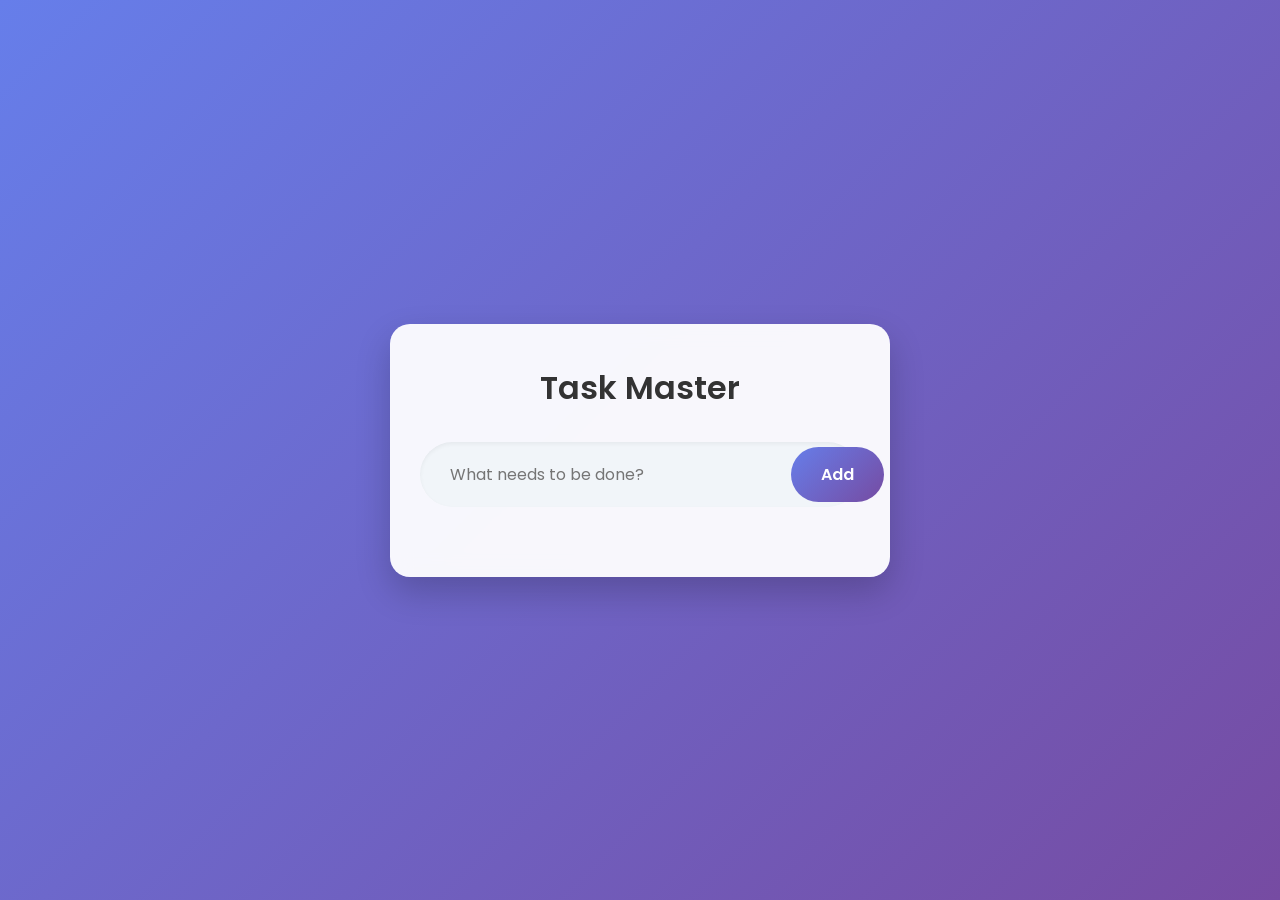
<file: index.html>
<!DOCTYPE html>
<html lang="en">
<head>
    <meta charset="UTF-8">
    <meta name="viewport" content="width=device-width, initial-scale=1.0">
    <title>Stunning FastAPI Todo</title>
    <link rel="stylesheet" href="https://cdnjs.cloudflare.com/ajax/libs/font-awesome/6.4.0/css/all.min.css">
    <style>
        @import url('https://fonts.googleapis.com/css2?family=Poppins:wght@300;400;600&display=swap');

        * {
            margin: 0;
            padding: 0;
            box-sizing: border-box;
            font-family: 'Poppins', sans-serif;
        }

        body {
            min-height: 100vh;
            background: linear-gradient(135deg, #667eea 0%, #764ba2 100%);
            display: flex;
            justify-content: center;
            align-items: center;
            padding: 20px;
        }

        .container {
            background: rgba(255, 255, 255, 0.95);
            width: 100%;
            max-width: 500px;
            border-radius: 20px;
            box-shadow: 0 15px 35px rgba(0,0,0,0.2);
            padding: 40px 30px;
            backdrop-filter: blur(10px);
        }

        h1 {
            color: #333;
            text-align: center;
            margin-bottom: 30px;
            font-weight: 600;
        }

        .input-group {
            display: flex;
            margin-bottom: 30px;
            background: #f1f5f9;
            border-radius: 50px;
            padding: 5px;
            box-shadow: inset 0 2px 4px rgba(0,0,0,0.05);
        }

        input[type="text"] {
            flex: 1;
            border: none;
            background: transparent;
            padding: 15px 25px;
            font-size: 16px;
            outline: none;
            color: #333;
        }

        button.add-btn {
            background: linear-gradient(135deg, #667eea 0%, #764ba2 100%);
            color: white;
            border: none;
            padding: 15px 30px;
            border-radius: 50px;
            cursor: pointer;
            font-size: 16px;
            font-weight: 600;
            transition: transform 0.2s, box-shadow 0.2s;
        }

        button.add-btn:hover {
            transform: translateY(-2px);
            box-shadow: 0 5px 15px rgba(118, 75, 162, 0.4);
        }

        .todo-list {
            list-style: none;
        }

        .todo-item {
            display: flex;
            justify-content: space-between;
            align-items: center;
            background: white;
            padding: 15px 20px;
            border-radius: 12px;
            margin-bottom: 15px;
            box-shadow: 0 4px 6px rgba(0,0,0,0.05);
            transition: all 0.3s ease;
            border-left: 5px solid #667eea;
        }

        .todo-item:hover {
            transform: translateX(5px);
            box-shadow: 0 6px 12px rgba(0,0,0,0.1);
        }

        .todo-item.completed {
            border-left-color: #48bb78;
            opacity: 0.7;
        }

        .todo-item.completed .todo-text {
            text-decoration: line-through;
            color: #a0aec0;
        }

        .todo-text {
            flex: 1;
            font-size: 16px;
            color: #2d3748;
            cursor: pointer;
            transition: color 0.3s;
        }

        .actions button {
            background: none;
            border: none;
            cursor: pointer;
            font-size: 18px;
            margin-left: 10px;
            transition: color 0.2s;
        }

        .check-btn { color: #48bb78; }
        .check-btn:hover { color: #38a169; }
        
        .delete-btn { color: #f56565; }
        .delete-btn:hover { color: #c53030; }

        /* Loader */
        .loader {
            text-align: center;
            color: #718096;
            display: none;
        }
    </style>
</head>
<body>

    <div class="container">
        <h1>Task Master</h1>
        
        <form class="input-group" id="todo-form">
            <input type="text" id="todo-input" placeholder="What needs to be done?" required autocomplete="off">
            <button type="submit" class="add-btn">Add</button>
        </form>

        <div class="loader" id="loader">Syncing...</div>
        
        <ul class="todo-list" id="todo-list">
            </ul>
    </div>

    <script>
        // Update this if your FastAPI server runs on a different port
        const API_BASE_URL = 'http://127.0.0.1:8000/todos';
        
        const todoForm = document.getElementById('todo-form');
        const todoInput = document.getElementById('todo-input');
        const todoList = document.getElementById('todo-list');
        const loader = document.getElementById('loader');

        // Fetch and display all Todos
        async function fetchTodos() {
            showLoader();
            try {
                const response = await fetch(API_BASE_URL);
                const result = await response.json();
                renderTodos(result.data);
            } catch (error) {
                console.error('Error fetching todos:', error);
                alert("Could not connect to the backend. Is FastAPI running?");
            }
            hideLoader();
        }

        // Render Todos to the DOM
        function renderTodos(todos) {
            todoList.innerHTML = '';
            todos.forEach(todo => {
                const li = document.createElement('li');
                li.className = `todo-item ${todo.completed ? 'completed' : ''}`;
                
                li.innerHTML = `
                    <span class="todo-text">${todo.title}</span>
                    <div class="actions">
                        <button class="check-btn" onclick="toggleComplete(${todo.id}, '${todo.title}', ${todo.completed})" title="Toggle Complete">
                            <i class="fas ${todo.completed ? 'fa-undo' : 'fa-check'}"></i>
                        </button>
                        <button class="delete-btn" onclick="deleteTodo(${todo.id})" title="Delete">
                            <i class="fas fa-trash"></i>
                        </button>
                    </div>
                `;
                todoList.appendChild(li);
            });
        }

        // Add a new Todo
        todoForm.addEventListener('submit', async (e) => {
            e.preventDefault();
            const title = todoInput.value.trim();
            if (!title) return;

            // Generate a random ID for the Pydantic schema
            const newId = Math.floor(Math.random() * 1000000); 

            const newTodo = {
                id: newId,
                title: title,
                completed: false
            };

            showLoader();
            try {
                await fetch(API_BASE_URL, {
                    method: 'POST',
                    headers: { 'Content-Type': 'application/json' },
                    body: JSON.stringify(newTodo)
                });
                todoInput.value = '';
                fetchTodos(); // Refresh the list
            } catch (error) {
                console.error('Error adding todo:', error);
            }
        });

        // Update a Todo (Toggle Completion)
        async function toggleComplete(id, title, currentStatus) {
            const updatedTodo = {
                id: id,
                title: title,
                completed: !currentStatus // Toggle the status
            };

            showLoader();
            try {
                await fetch(`${API_BASE_URL}/${id}`, {
                    method: 'PUT',
                    headers: { 'Content-Type': 'application/json' },
                    body: JSON.stringify(updatedTodo)
                });
                fetchTodos(); // Refresh the list
            } catch (error) {
                console.error('Error updating todo:', error);
            }
        }

        // Delete a Todo
        async function deleteTodo(id) {
            if(!confirm("Are you sure you want to delete this task?")) return;
            
            showLoader();
            try {
                await fetch(`${API_BASE_URL}/${id}`, {
                    method: 'DELETE'
                });
                fetchTodos(); // Refresh the list
            } catch (error) {
                console.error('Error deleting todo:', error);
            }
        }

        // Utility functions for UI
        function showLoader() { loader.style.display = 'block'; }
        function hideLoader() { loader.style.display = 'none'; }

        // Initial Load
        fetchTodos();
    </script>
</body>
</html>
</file>
